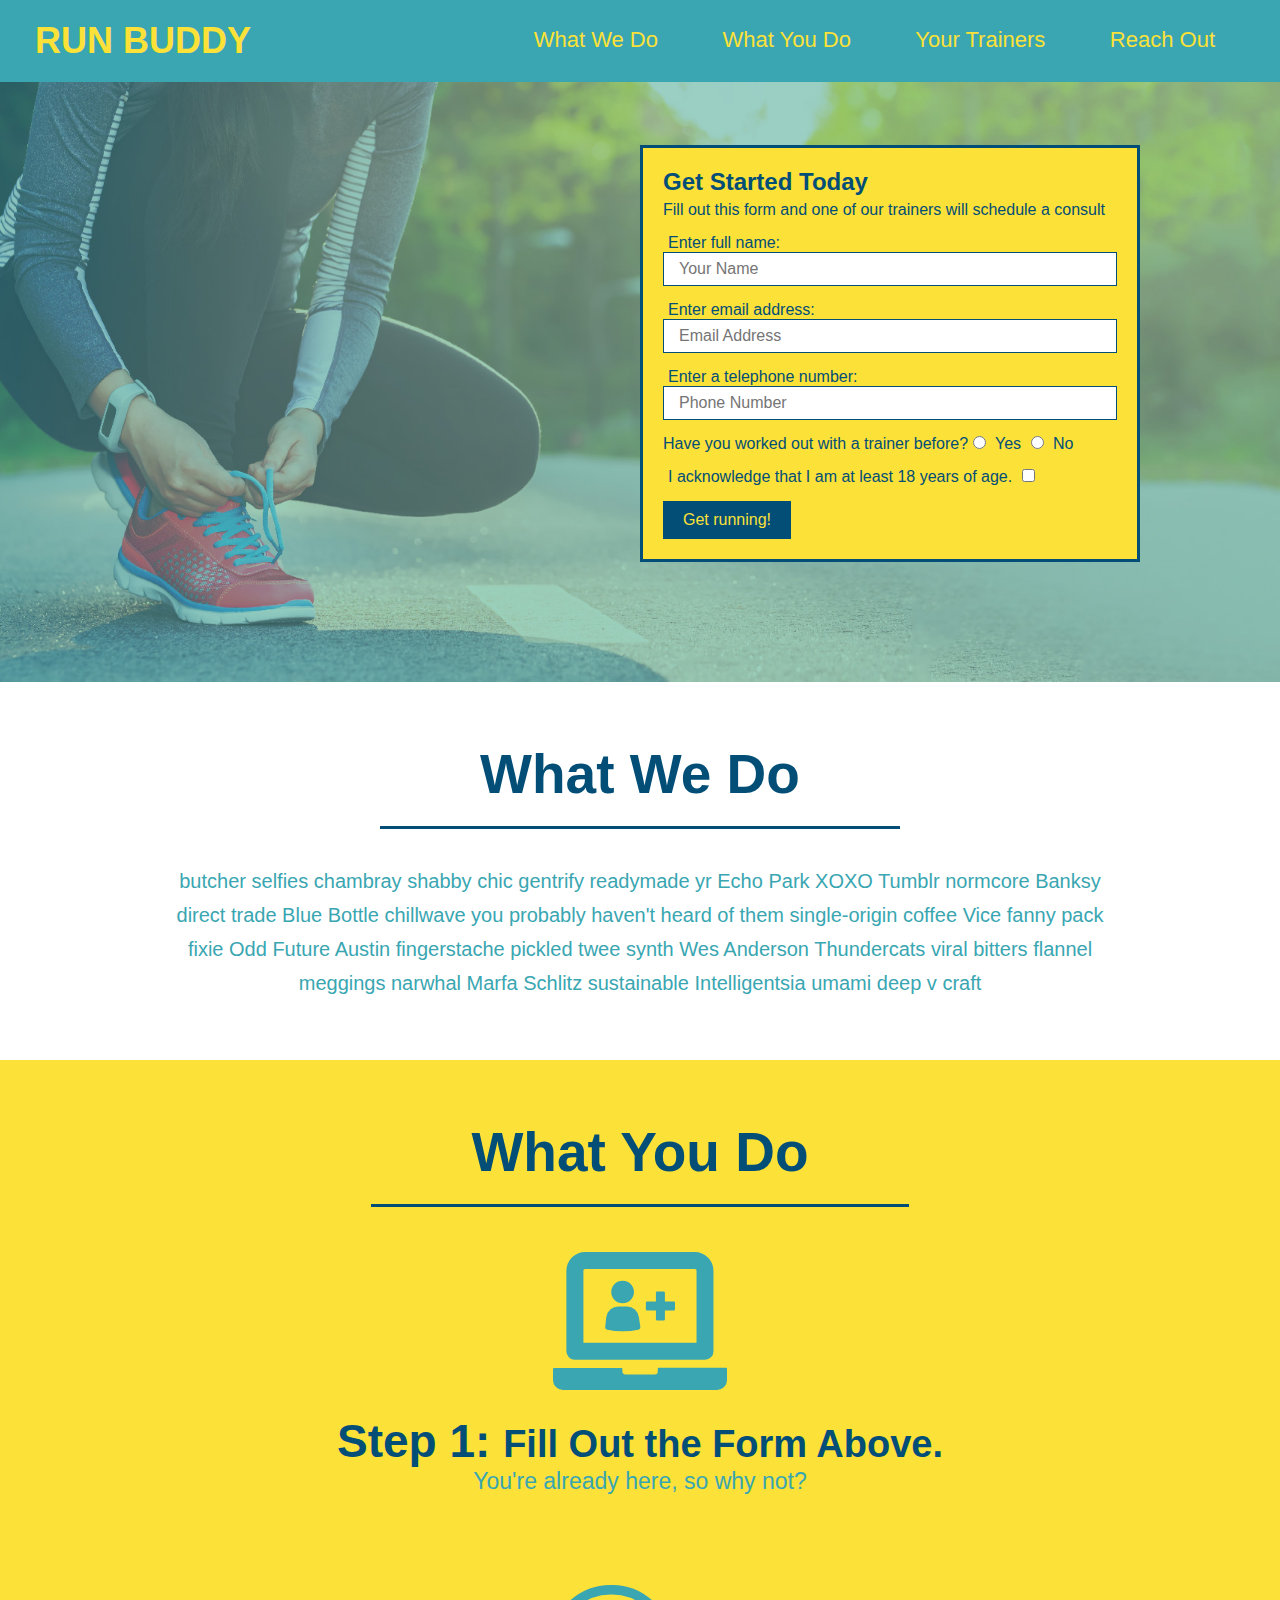
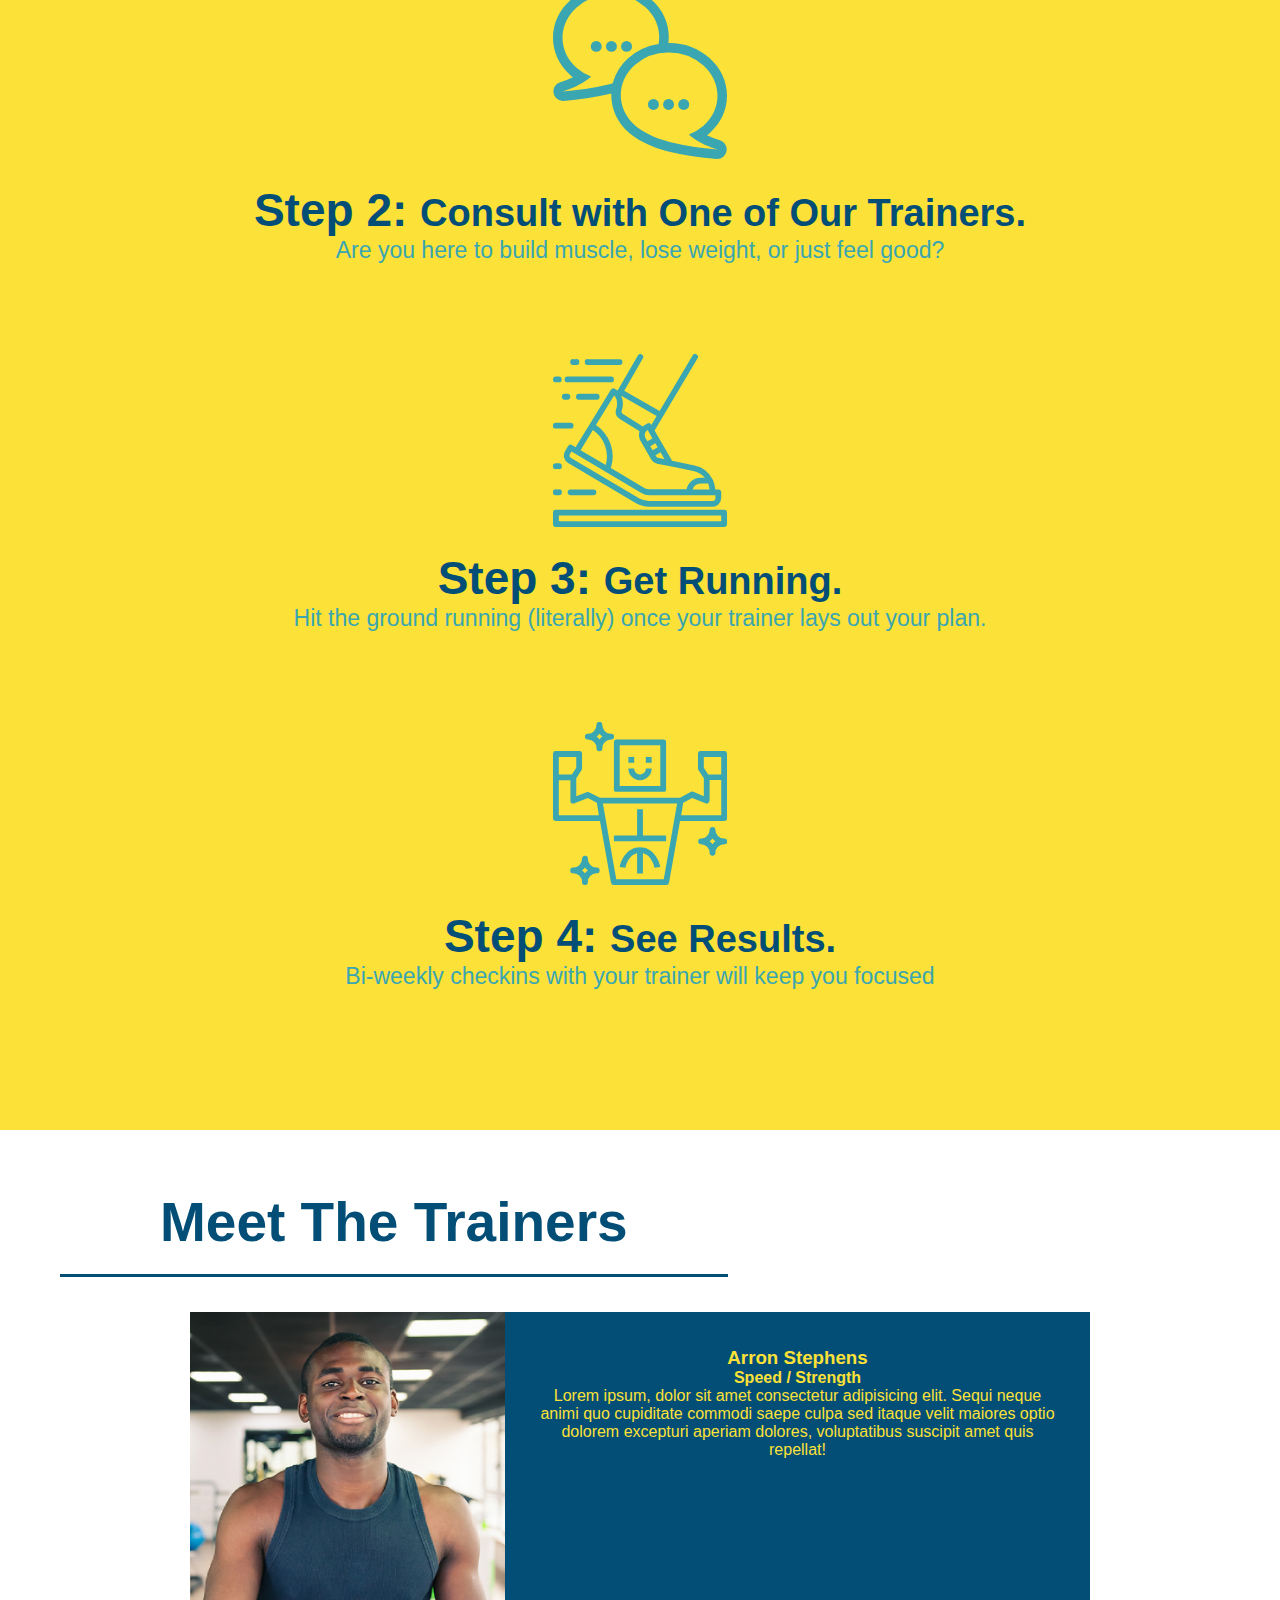
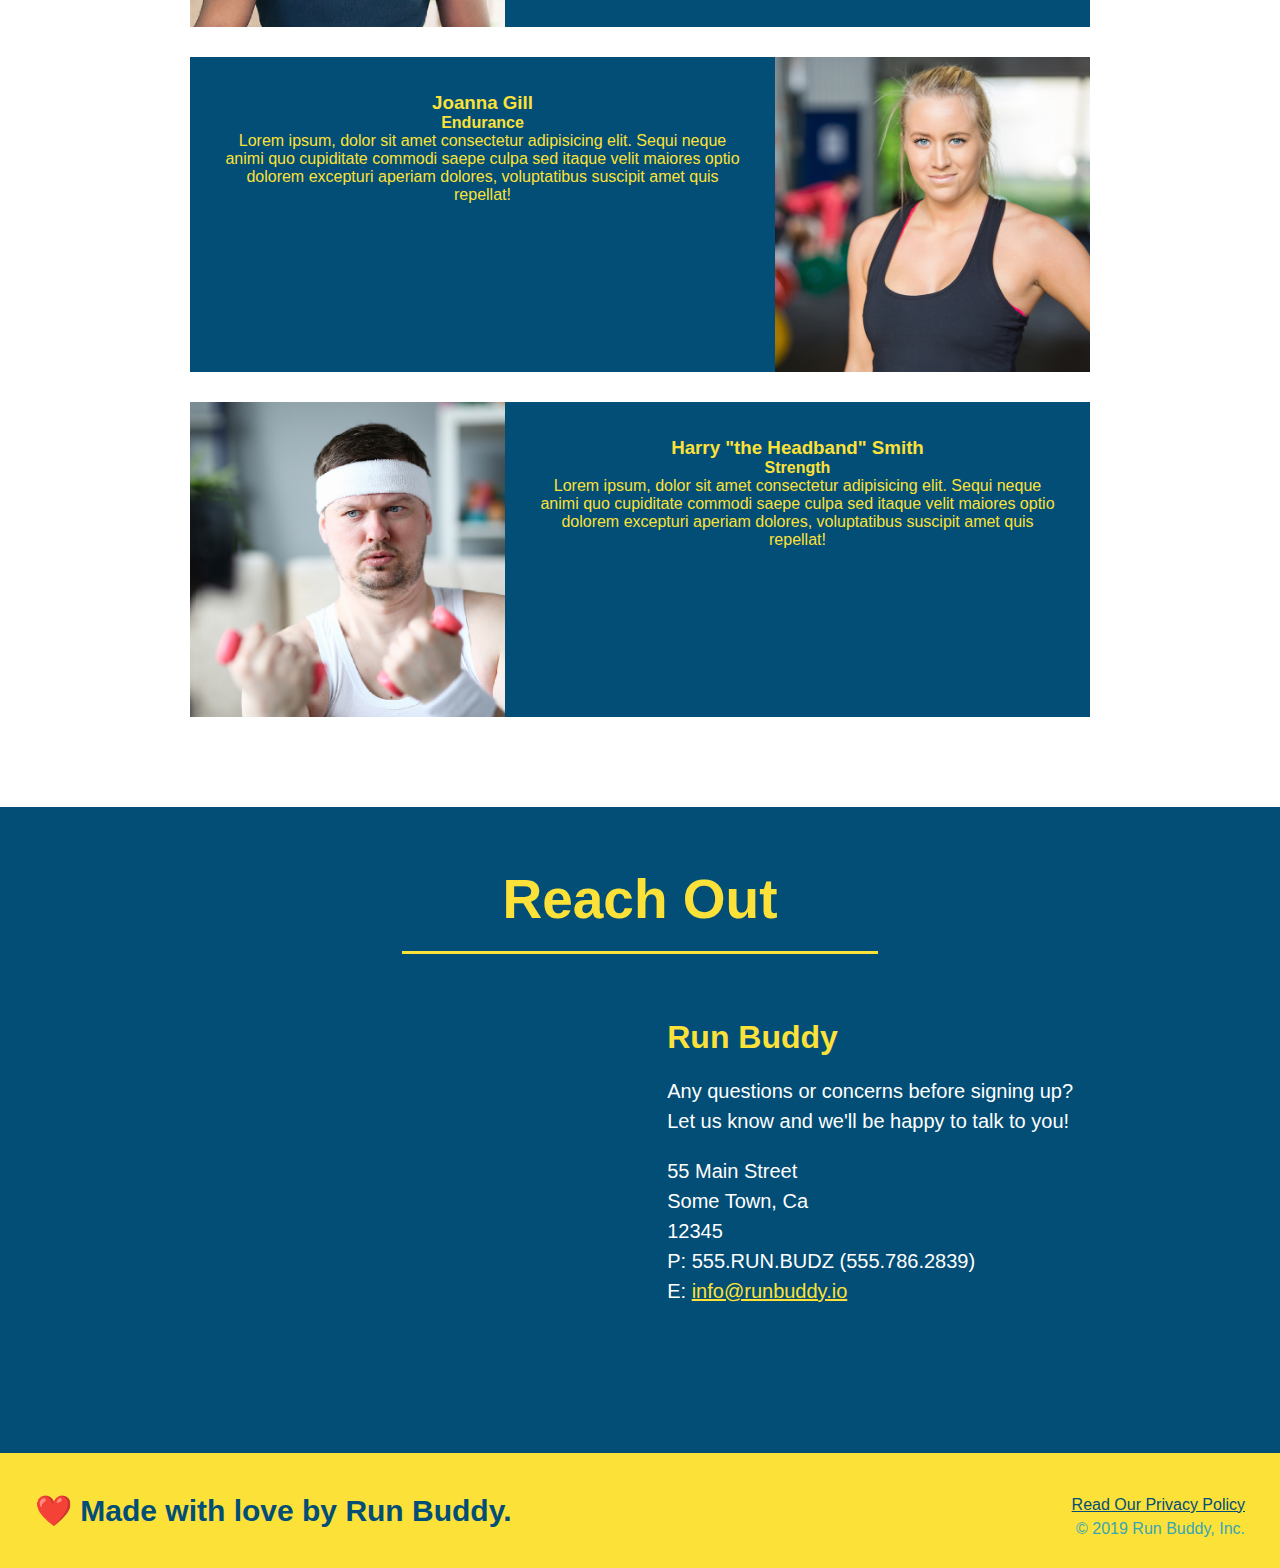
<file: Desktop/RUNBUDDY/index.html>
<!DOCTYPE html>
<html lang="en">

  <head>
    <meta charset="UTF-8" />
    <title>Run Buddy</title>
    <link rel="stylesheet" href="./assets/css/styles.css"/>
  </head>
  
  <body>
    <!-- navigation -->
    <header>
      <h1>
        <a href="/"> 
          RUN BUDDY
        </a>
      </h1>
      <nav>
         <ul>
           <li>
            <a href="#what-we-do">What We Do</a>
          </li>
          <li>
            <a href="#what-you-do">What You Do</a>
          </li>
          <li>
            <a href="#your-trainers">Your Trainers</a>
          </li>
          <li>
            <a href="#reach-out">Reach Out</a>
          </li>
        </ul>
      </nav>
    </header>
  
    <!-- hero/jumbotron -->
    <section class="hero">
      <div class="hero-form">
        <h3>Get Started Today</h3>
        <p>Fill out this form and one of our trainers will schedule a consult</p>
        <form>
          <label for="name">Enter full name:</label>
          <input type="text" placeholder="Your Name" name="name" id="name" class="form-input" />
          <label for="email">Enter email address:</label>
          <input type="text" placeholder="Email Address" name="email" id="email" class="form-input" />
          <label for="phone">Enter a telephone number:</label>
          <input type="text" placeholder="Phone Number" name="phone" id="phone" class="form-input" />
          <p>
            Have you worked out with a trainer before?
            <input type="radio" name="trainer-confirm" id="trainer-yes" />
            <label for="trainer-yes">Yes</label>
            <input type="radio" name="trainer-confirm" id="trainer-no" />
            <label for="trainer-no">No</label>
          </p>
          <p>
            <label for="checkbox">
              I acknowledge that I am at least 18 years of age.
            </label>
            <input type="checkbox" name="checkpoint1" id="checkbox" />
          </p>
          <button type="submit">
            Get running!
          </button>
        </form>
      </div>
    </section>
  
    <!-- "what we do" section -->
    <section id="what-we-do" class="intro">
      <h2 class="section-title primary-border">What We Do</h2>
      <p>
        butcher selfies chambray shabby chic gentrify readymade yr Echo Park XOXO Tumblr normcore Banksy direct trade Blue
        Bottle chillwave you probably haven't heard of them single-origin coffee Vice fanny pack fixie Odd Future Austin
        fingerstache pickled twee synth Wes Anderson Thundercats viral bitters flannel meggings narwhal Marfa Schlitz
        sustainable Intelligentsia umami deep v craft
      </p>
    </section>
  
    <!-- "what you do" section -->
    <section id="what-you-do" class="steps">
      <h2 class="section-title secondary-border">What You Do</h2>
  
      <div>
        <img src="./assets/images/step-1.svg" alt="" />
        <h3>Step 1: <span>Fill Out the Form Above.</span></h3>
        <p>You're already here, so why not?</p>
      </div>
  
      <div>
        <img src="./assets/images/step-2.svg" alt="" />
        <h3>Step 2: <span>Consult with One of Our Trainers.</span></h3>
        <p>Are you here to build muscle, lose weight, or just feel good?</p>
      </div>
  
      <div>
        <img src="./assets/images/step-3.svg" alt="" />
        <h3>Step 3: <span>Get Running.</span></h3>
        <p>Hit the ground running (literally) once your trainer lays out your plan.</p>
      </div>
  
      <div>
        <img src="./assets/images/step-4.svg" alt="" />
        <h3>Step 4: <span>See Results.</span></h3>
        <p>Bi-weekly checkins with your trainer will keep you focused</p>
      </div>
    </section>
  
    <!-- "meet the trainers" section -->
    <section id="your-trainers" class="trainers">
      <h2 class="section-title primary-border">
        Meet The Trainers
      </h2>
      <!-- first trainer bio -->
       <article class="trainer">
        <img src="./assets/images/trainer-1.jpg" alt="Arron Stephens in his workout clothes, ready to pump iron" />
        <div class="trainer-bio">
          <h3>Arron Stephens</h3>
          <h4>Speed / Strength</h4>
          <p>
            Lorem ipsum, dolor sit amet consectetur adipisicing elit. Sequi neque animi quo cupiditate commodi saepe culpa sed
            itaque velit maiores optio dolorem excepturi aperiam dolores, voluptatibus suscipit amet quis repellat!
          </p>
        </div>
      </article>

      <!-- second trainer bio -->
      <article class="trainer">
        <div class="trainer-bio text-right">
          <h3>Joanna Gill</h3>
          <h4>Endurance</h4>
          <p>
            Lorem ipsum, dolor sit amet consectetur adipisicing elit. Sequi neque animi quo cupiditate commodi saepe culpa sed
            itaque velit maiores optio dolorem excepturi aperiam dolores, voluptatibus suscipit amet quis repellat!
          </p>
        </div>
        <img src="./assets/images/trainer-2.jpg" alt="Joanna Gill cooling off after a workout" />
      </article>
      
      <!-- third trainer bio -->
      <article class="trainer">
        <img src="./assets/images/trainer-3.jpg" alt="Harry Smith wearing a headband and lifting comically small pink weights" />
        <div class="trainer-bio text-left">
          <h3>Harry "the Headband" Smith</h3>
          <h4>Strength</h4>
          <p>
            Lorem ipsum, dolor sit amet consectetur adipisicing elit. Sequi neque animi quo cupiditate commodi saepe culpa sed
            itaque velit maiores optio dolorem excepturi aperiam dolores, voluptatibus suscipit amet quis repellat!
          </p>
        </div>
      </article>
    </section>
  
    <!-- "reach out" section -->
    <section id="reach-out" class="contact" >
      <h2 class="section-title secondary-border">
        Reach Out
      </h2>
        <div class="contact-info">
          <iframe 
          src="https://www.google.com/maps/embed?pb=!1m18!1m12!1m3!1d3592.7608196846545!2d-80.28335920000002!3d25.778462600000015!2m3!1f0!2f0!3f0!3m2!1i1024!2i768!4f13.1!3m3!1m2!1s0x88d9b9dbc14c3b75%3A0x4cf5678cd8d47d7d!2s5375%20NW%207th%20St%2C%20Miami%2C%20FL%2033126!5e0!3m2!1sen!2sus!4v1655868677681!5m2!1sen!2sus" 
          width="400" 
          height="400" 
          style="border:0;"
         allowfullscreen="" 
         loading="lazy" 
         referrerpolicy="no-referrer-when-downgrade">
        </iframe>

        <div>
          <h3>Run Buddy</h3>
          <p>
            Any questions or concerns before signing up?
            <br />
            Let us know and we'll be happy to talk to you!
          </p>
          <address>
            55 Main Street <br/>
            Some Town, Ca <br/>
            12345<br />
            P: 555.RUN.BUDZ (555.786.2839)<br/>
            E: <a href="mailto:info@runbuddy.io">info@runbuddy.io</a>
          </address>
        </div>
      </div>
    </section>
  
    <!-- footer -->
    <footer>
      <h2>❤️ Made with love by Run Buddy.</h2>
      <div>
        <a href="#">Read Our Privacy Policy</a><br />
        &copy; 2019 Run Buddy, Inc.
      </div>
    </footer>
  </body>
  
  </html>
</file>
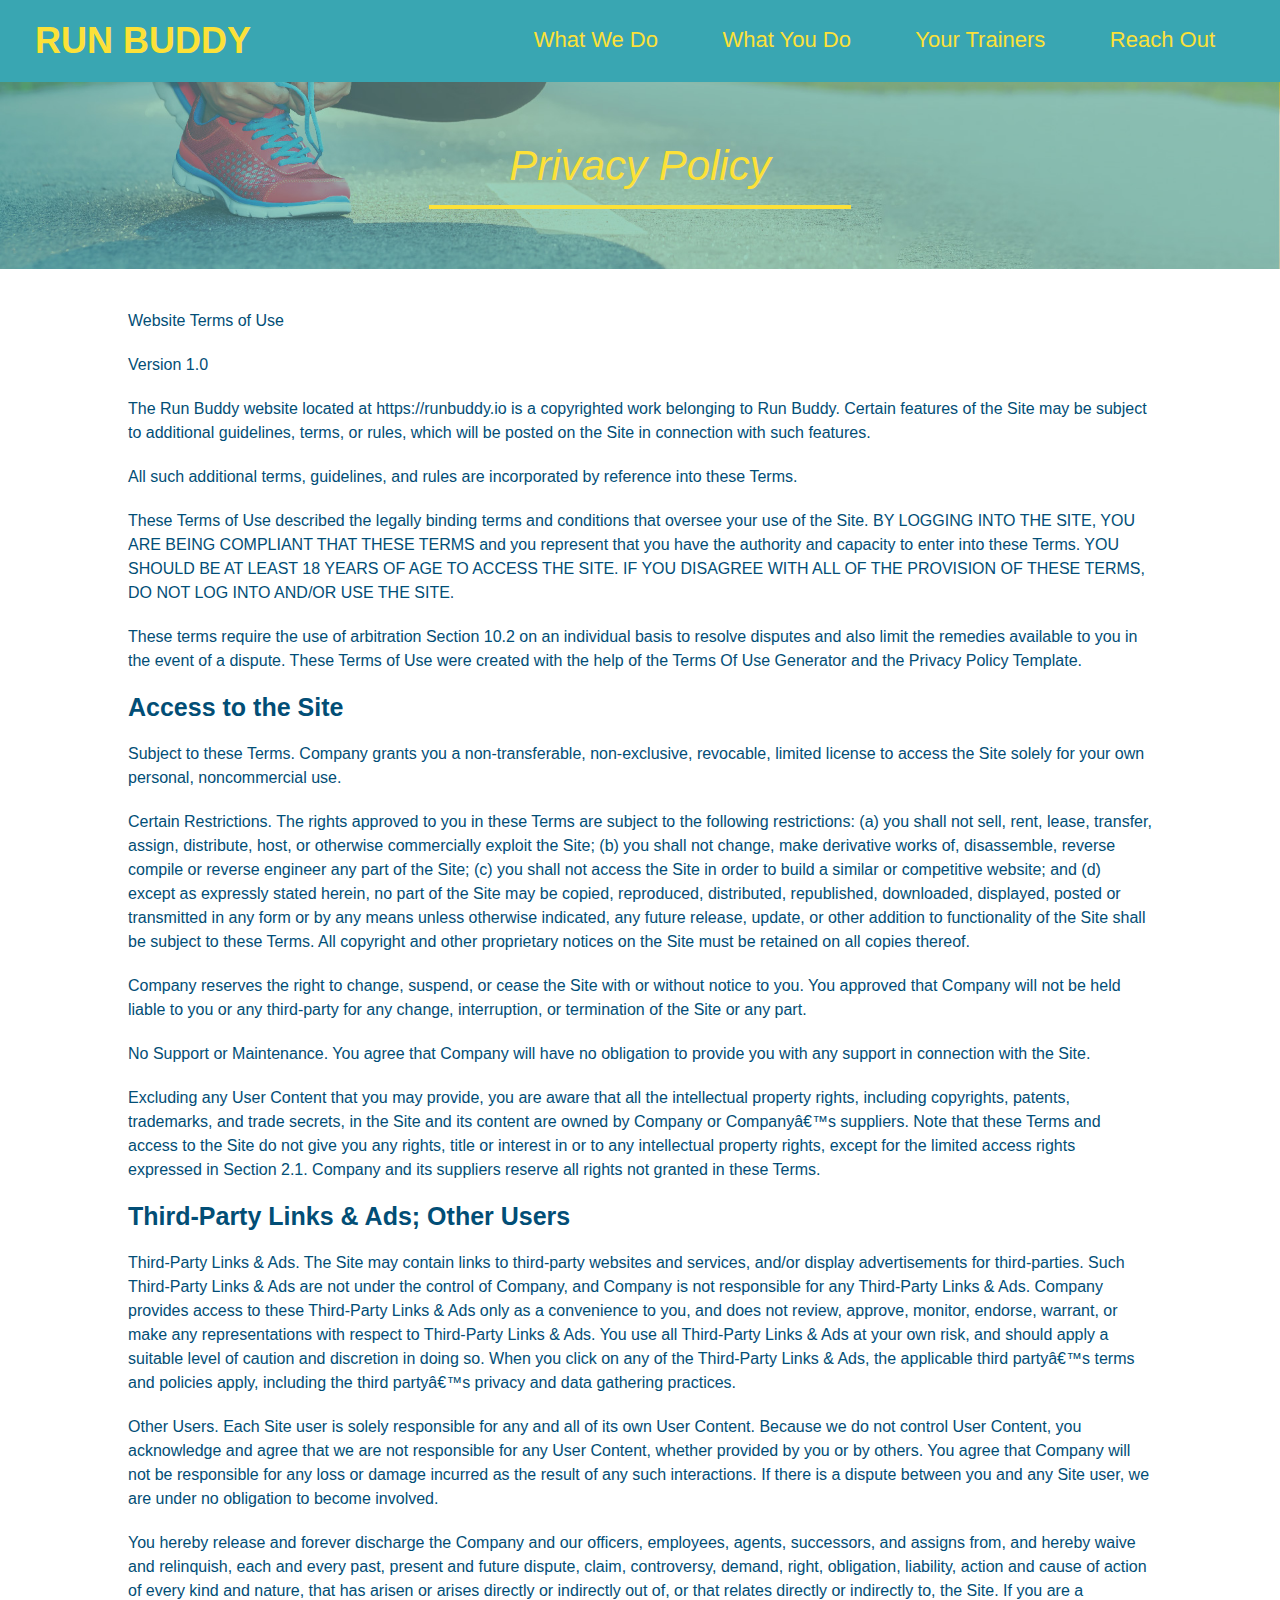
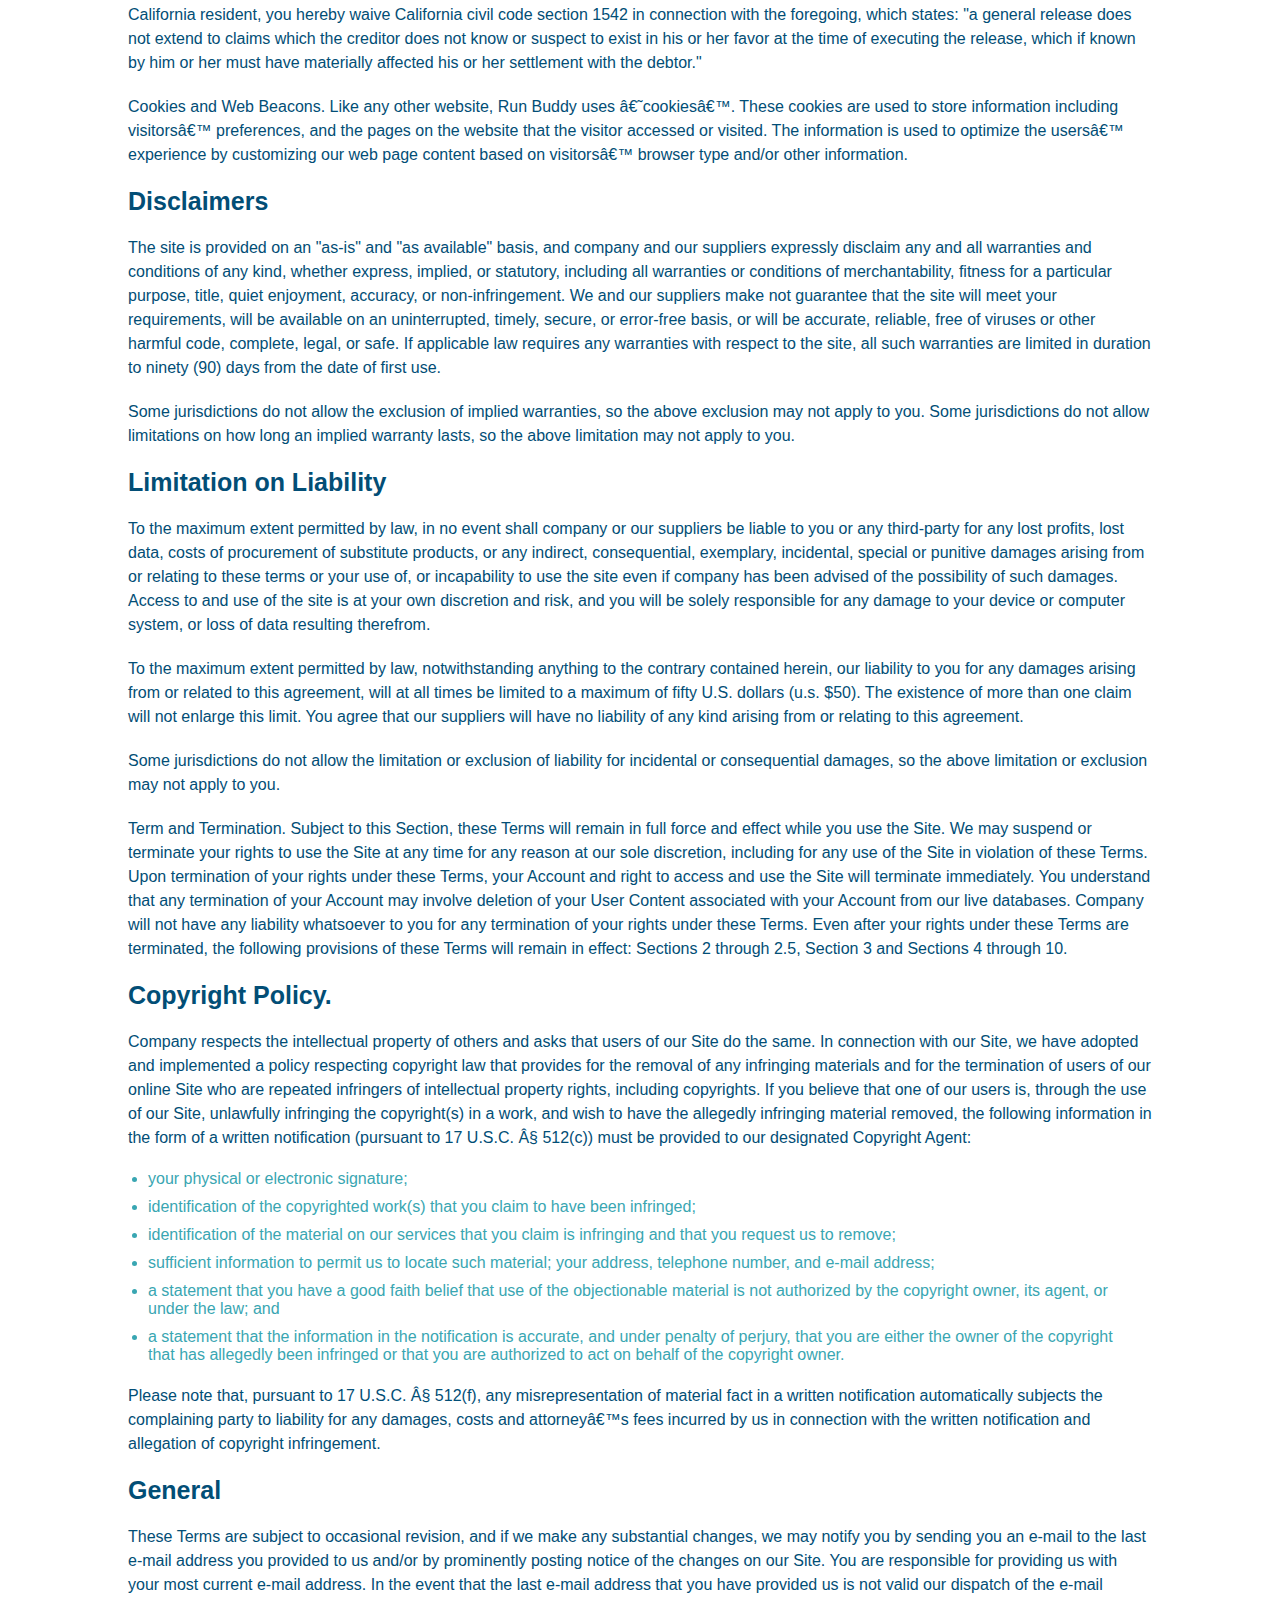
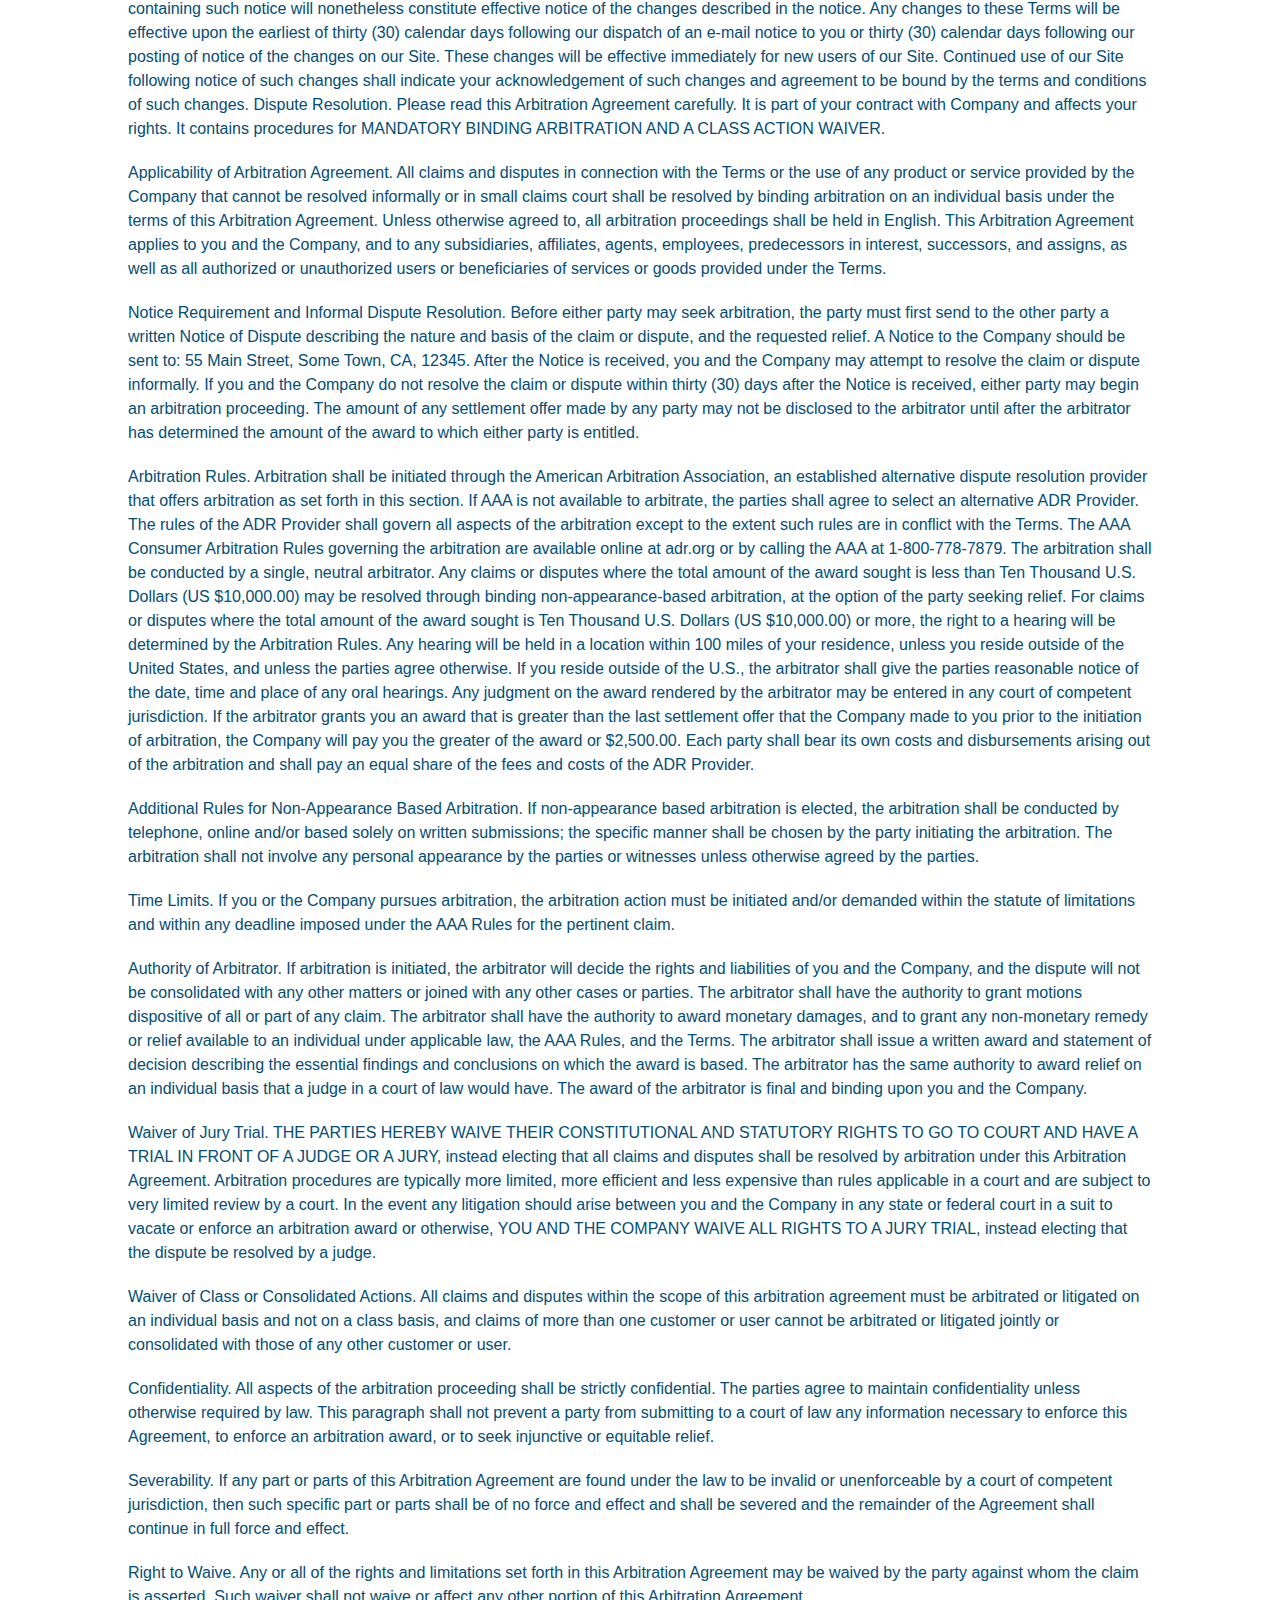
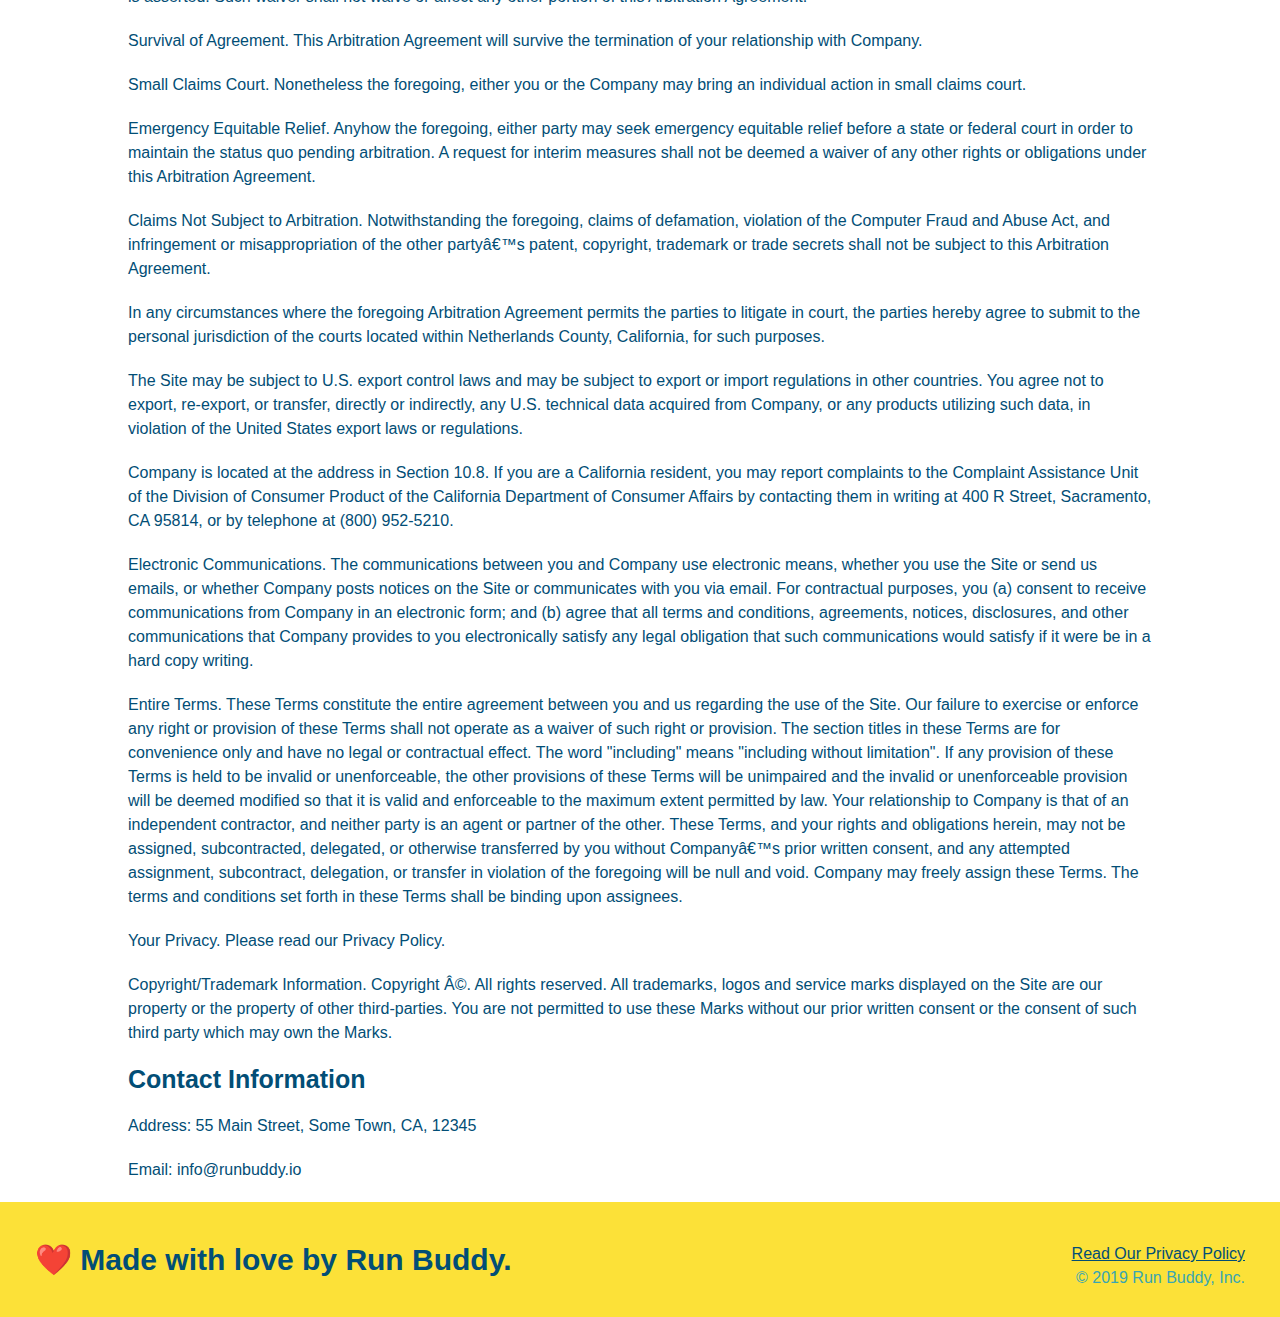
<file: Desktop/RUNBUDDY/privacy-policy.html>
<!DOCTYPE html>
<html lang="en">

<head>
  <meta charset="UTF-8" />
  <title>Privacy Policy - Run Buddy</title>
  <link rel="stylesheet" href="./assets/css/styles.css" />
  <link rel="stylesheet" href="./assets/css/secondary-styles.css" />

</head>

<body>
  <header>
    <h1>
      <a href="/">
        RUN BUDDY
      </a>
    </h1>
    <nav>
      <ul>
        <li>
          <a href="./index.html#what-we-do">What We Do</a>
        </li>
        <li>
          <a href="./index.html#what-you-do">What You Do</a>
        </li>
        <li>
          <a href="./index.html#your-trainers">Your Trainers</a>
        </li>
        <li>
          <a href="./index.html#reach-out">Reach Out</a>
        </li>
      </ul>
    </nav>
  </header>

  <section class="hero">
    <h2 class="page-title">
      Privacy Policy
    </h2>
  </section>

  <article class="secondary-content">

    <p>
      Website Terms of Use
    </p>

    <p>
      Version 1.0
    </p>

    <p>
      The Run Buddy website located at https://runbuddy.io is a copyrighted work belonging to Run Buddy. Certain
      features of the Site may be subject to additional guidelines, terms, or rules, which will be posted on the Site
      in connection with such features.
    </p>

    <p>
      All such additional terms, guidelines, and rules are incorporated by reference into these Terms.
    </p>

    <p>
      These Terms of Use described the legally binding terms and conditions that oversee your use of the Site. BY
      LOGGING INTO THE SITE, YOU ARE BEING COMPLIANT THAT THESE TERMS and you represent that you have the authority
      and capacity to enter into these Terms. YOU SHOULD BE AT LEAST 18 YEARS OF AGE TO ACCESS THE SITE. IF YOU
      DISAGREE WITH ALL OF THE PROVISION OF THESE TERMS, DO NOT LOG INTO AND/OR USE THE SITE.
    </p>

    <p>
      These terms require the use of arbitration Section 10.2 on an individual basis to resolve disputes and also
      limit the remedies available to you in the event of a dispute. These Terms of Use were created with the help of
      the Terms Of Use Generator and the Privacy Policy Template.
    </p>

    <h3>
      Access to the Site
    </h3>

    <p>
      Subject to these Terms. Company grants you a non-transferable, non-exclusive, revocable, limited license to
      access the Site solely for your own personal, noncommercial use.
    </p>

    <p>
      Certain Restrictions. The rights approved to you in these Terms are subject to the following restrictions: (a)
      you shall not sell, rent, lease, transfer, assign, distribute, host, or otherwise commercially exploit the Site;
      (b) you shall not change, make derivative works of, disassemble, reverse compile or reverse engineer any part of
      the Site; (c) you shall not access the Site in order to build a similar or competitive website; and (d) except
      as expressly stated herein, no part of the Site may be copied, reproduced, distributed, republished, downloaded,
      displayed, posted or transmitted in any form or by any means unless otherwise indicated, any future release,
      update, or other addition to functionality of the Site shall be subject to these Terms. All copyright and other
      proprietary notices on the Site must be retained on all copies thereof.
    </p>

    <p>
      Company reserves the right to change, suspend, or cease the Site with or without notice to you. You approved
      that Company will not be held liable to you or any third-party for any change, interruption, or termination of
      the Site or any part.
    </p>

    <p>
      No Support or Maintenance. You agree that Company will have no obligation to provide you with any support in
      connection with the Site.
    </p>

    <p>
      Excluding any User Content that you may provide, you are aware that all the intellectual property rights,
      including copyrights, patents, trademarks, and trade secrets, in the Site and its content are owned by Company
      or Companyâ€™s suppliers. Note that these Terms and access to the Site do not give you any rights, title or
      interest in or to any intellectual property rights, except for the limited access rights expressed in Section
      2.1. Company and its suppliers reserve all rights not granted in these Terms.
    </p>

    <h3>
      Third-Party Links & Ads; Other Users
    </h3>

    <p>
      Third-Party Links & Ads. The Site may contain links to third-party websites and services, and/or display
      advertisements for third-parties. Such Third-Party Links & Ads are not under the control of Company, and Company
      is not responsible for any Third-Party Links & Ads. Company provides access to these Third-Party Links & Ads
      only as a convenience to you, and does not review, approve, monitor, endorse, warrant, or make any
      representations with respect to Third-Party Links & Ads. You use all Third-Party Links & Ads at your own risk,
      and should apply a suitable level of caution and discretion in doing so. When you click on any of the
      Third-Party Links & Ads, the applicable third partyâ€™s terms and policies apply, including the third partyâ€™s
      privacy and data gathering practices.
    </p>

    <p>
      Other Users. Each Site user is solely responsible for any and all of its own User Content. Because we do not
      control User Content, you acknowledge and agree that we are not responsible for any User Content, whether
      provided by you or by others. You agree that Company will not be responsible for any loss or damage incurred as
      the result of any such interactions. If there is a dispute between you and any Site user, we are under no
      obligation to become involved.
    </p>

    <p>
      You hereby release and forever discharge the Company and our officers, employees, agents, successors, and
      assigns from, and hereby waive and relinquish, each and every past, present and future dispute, claim,
      controversy, demand, right, obligation, liability, action and cause of action of every kind and nature, that has
      arisen or arises directly or indirectly out of, or that relates directly or indirectly to, the Site. If you are
      a California resident, you hereby waive California civil code section 1542 in connection with the foregoing,
      which states: "a general release does not extend to claims which the creditor does not know or suspect to exist
      in his or her favor at the time of executing the release, which if known by him or her must have materially
      affected his or her settlement with the debtor."
    </p>

    <p>
      Cookies and Web Beacons. Like any other website, Run Buddy uses â€˜cookiesâ€™. These cookies are used to store
      information including visitorsâ€™ preferences, and the pages on the website that the visitor accessed or visited.
      The information is used to optimize the usersâ€™ experience by customizing our web page content based on
      visitorsâ€™
      browser type and/or other information.
    </p>

    <h3>
      Disclaimers
    </h3>

    <p>
      The site is provided on an "as-is" and "as available" basis, and company and our suppliers expressly disclaim
      any and all warranties and conditions of any kind, whether express, implied, or statutory, including all
      warranties or conditions of merchantability, fitness for a particular purpose, title, quiet enjoyment, accuracy,
      or non-infringement. We and our suppliers make not guarantee that the site will meet your requirements, will be
      available on an uninterrupted, timely, secure, or error-free basis, or will be accurate, reliable, free of
      viruses or other harmful code, complete, legal, or safe. If applicable law requires any warranties with respect
      to the site, all such warranties are limited in duration to ninety (90) days from the date of first use.
    </p>

    <p>
      Some jurisdictions do not allow the exclusion of implied warranties, so the above exclusion may not apply to
      you. Some jurisdictions do not allow limitations on how long an implied warranty lasts, so the above limitation
      may not apply to you.
    </p>

    <h3>
      Limitation on Liability
    </h3>

    <p>
      To the maximum extent permitted by law, in no event shall company or our suppliers be liable to you or any
      third-party for any lost profits, lost data, costs of procurement of substitute products, or any indirect,
      consequential, exemplary, incidental, special or punitive damages arising from or relating to these terms or
      your use of, or incapability to use the site even if company has been advised of the possibility of such
      damages. Access to and use of the site is at your own discretion and risk, and you will be solely responsible
      for any damage to your device or computer system, or loss of data resulting therefrom.
    </p>

    <p>
      To the maximum extent permitted by law, notwithstanding anything to the contrary contained herein, our liability
      to you for any damages arising from or related to this agreement, will at all times be limited to a maximum of
      fifty U.S. dollars (u.s. $50). The existence of more than one claim will not enlarge this limit. You agree that
      our suppliers will have no liability of any kind arising from or relating to this agreement.
    </p>

    <p>
      Some jurisdictions do not allow the limitation or exclusion of liability for incidental or consequential
      damages, so the above limitation or exclusion may not apply to you.
    </p>

    <p>
      Term and Termination. Subject to this Section, these Terms will remain in full force and effect while you use
      the Site. We may suspend or terminate your rights to use the Site at any time for any reason at our sole
      discretion, including for any use of the Site in violation of these Terms. Upon termination of your rights under
      these Terms, your Account and right to access and use the Site will terminate immediately. You understand that
      any termination of your Account may involve deletion of your User Content associated with your Account from our
      live databases. Company will not have any liability whatsoever to you for any termination of your rights under
      these Terms. Even after your rights under these Terms are terminated, the following provisions of these Terms
      will remain in effect: Sections 2 through 2.5, Section 3 and Sections 4 through 10.
    </p>

    <h3>
      Copyright Policy.
    </h3>

    <p>
      Company respects the intellectual property of others and asks that users of our Site do the same. In connection
      with our Site, we have adopted and implemented a policy respecting copyright law that provides for the removal
      of any infringing materials and for the termination of users of our online Site who are repeated infringers of
      intellectual property rights, including copyrights. If you believe that one of our users is, through the use of
      our Site, unlawfully infringing the copyright(s) in a work, and wish to have the allegedly infringing material
      removed, the following information in the form of a written notification (pursuant to 17 U.S.C. Â§ 512(c)) must
      be provided to our designated Copyright Agent:
    </p>

    <ul>
      <li>
        your physical or electronic signature;
      </li>
      <li>
        identification of the copyrighted work(s) that you claim to have been infringed;
      </li>
      <li>
        identification of the material on our services that you claim is infringing and that you request us to remove;
      </li>
      <li>
        sufficient information to permit us to locate such material; your address, telephone number, and e-mail
        address;
      </li>
      <li>
        a statement that you have a good faith belief that use of the objectionable material is not authorized by the
        copyright owner, its agent, or under the law; and
      </li>
      <li>
        a statement that the information in the notification is accurate, and under penalty of perjury, that you are
        either the owner of the copyright that has allegedly been infringed or that you are authorized to act on
        behalf of the copyright owner.
      </li>
    </ul>

    <p>
      Please note that, pursuant to 17 U.S.C. Â§ 512(f), any misrepresentation of material fact in a written
      notification automatically subjects the complaining party to liability for any damages, costs and attorneyâ€™s
      fees incurred by us in connection with the written notification and allegation of copyright infringement.
    </p>

    <h3>
      General
    </h3>

    <p>
      These Terms are subject to occasional revision, and if we make any substantial changes, we may notify you by
      sending you an e-mail to the last e-mail address you provided to us and/or by prominently posting notice of the
      changes on our Site. You are responsible for providing us with your most current e-mail address. In the event
      that the last e-mail address that you have provided us is not valid our dispatch of the e-mail containing such
      notice will nonetheless constitute effective notice of the changes described in the notice. Any changes to these
      Terms will be effective upon the earliest of thirty (30) calendar days following our dispatch of an e-mail
      notice to you or thirty (30) calendar days following our posting of notice of the changes on our Site. These
      changes will be effective immediately for new users of our Site. Continued use of our Site following notice of
      such changes shall indicate your acknowledgement of such changes and agreement to be bound by the terms and
      conditions of such changes. Dispute Resolution. Please read this Arbitration Agreement carefully. It is part of
      your contract with Company and affects your rights. It contains procedures for MANDATORY BINDING ARBITRATION AND
      A CLASS ACTION WAIVER.
    </p>

    <p>
      Applicability of Arbitration Agreement. All claims and disputes in connection with the Terms or the use of any
      product or service provided by the Company that cannot be resolved informally or in small claims court shall be
      resolved by binding arbitration on an individual basis under the terms of this Arbitration Agreement. Unless
      otherwise agreed to, all arbitration proceedings shall be held in English. This Arbitration Agreement applies to
      you and the Company, and to any subsidiaries, affiliates, agents, employees, predecessors in interest,
      successors, and assigns, as well as all authorized or unauthorized users or beneficiaries of services or goods
      provided under the Terms.
    </p>

    <p>
      Notice Requirement and Informal Dispute Resolution. Before either party may seek arbitration, the party must
      first send to the other party a written Notice of Dispute describing the nature and basis of the claim or
      dispute, and the requested relief. A Notice to the Company should be sent to: 55 Main Street, Some Town, CA,
      12345. After the Notice is received, you and the Company may attempt to resolve the claim or dispute informally.
      If you and the Company do not resolve the claim or dispute within thirty (30) days after the Notice is received,
      either party may begin an arbitration proceeding. The amount of any settlement offer made by any party may not
      be disclosed to the arbitrator until after the arbitrator has determined the amount of the award to which either
      party is entitled.
    </p>

    <p>
      Arbitration Rules. Arbitration shall be initiated through the American Arbitration Association, an established
      alternative dispute resolution provider that offers arbitration as set forth in this section. If AAA is not
      available to arbitrate, the parties shall agree to select an alternative ADR Provider. The rules of the ADR
      Provider shall govern all aspects of the arbitration except to the extent such rules are in conflict with the
      Terms. The AAA Consumer Arbitration Rules governing the arbitration are available online at adr.org or by
      calling the AAA at 1-800-778-7879. The arbitration shall be conducted by a single, neutral arbitrator. Any
      claims or disputes where the total amount of the award sought is less than Ten Thousand U.S. Dollars (US
      $10,000.00) may be resolved through binding non-appearance-based arbitration, at the option of the party seeking
      relief. For claims or disputes where the total amount of the award sought is Ten Thousand U.S. Dollars (US
      $10,000.00) or more, the right to a hearing will be determined by the Arbitration Rules. Any hearing will be
      held in a location within 100 miles of your residence, unless you reside outside of the United States, and
      unless the parties agree otherwise. If you reside outside of the U.S., the arbitrator shall give the parties
      reasonable notice of the date, time and place of any oral hearings. Any judgment on the award rendered by the
      arbitrator may be entered in any court of competent jurisdiction. If the arbitrator grants you an award that is
      greater than the last settlement offer that the Company made to you prior to the initiation of arbitration, the
      Company will pay you the greater of the award or $2,500.00. Each party shall bear its own costs and
      disbursements arising out of the arbitration and shall pay an equal share of the fees and costs of the ADR
      Provider.
    </p>

    <p>
      Additional Rules for Non-Appearance Based Arbitration. If non-appearance based arbitration is elected, the
      arbitration shall be conducted by telephone, online and/or based solely on written submissions; the specific
      manner shall be chosen by the party initiating the arbitration. The arbitration shall not involve any personal
      appearance by the parties or witnesses unless otherwise agreed by the parties.
    </p>

    <p>
      Time Limits. If you or the Company pursues arbitration, the arbitration action must be initiated and/or demanded
      within the statute of limitations and within any deadline imposed under the AAA Rules for the pertinent claim.
    </p>

    <p>
      Authority of Arbitrator. If arbitration is initiated, the arbitrator will decide the rights and liabilities of
      you and the Company, and the dispute will not be consolidated with any other matters or joined with any other
      cases or parties. The arbitrator shall have the authority to grant motions dispositive of all or part of any
      claim. The arbitrator shall have the authority to award monetary damages, and to grant any non-monetary remedy
      or relief available to an individual under applicable law, the AAA Rules, and the Terms. The arbitrator shall
      issue a written award and statement of decision describing the essential findings and conclusions on which the
      award is based. The arbitrator has the same authority to award relief on an individual basis that a judge in a
      court of law would have. The award of the arbitrator is final and binding upon you and the Company.
    </p>

    <p>
      Waiver of Jury Trial. THE PARTIES HEREBY WAIVE THEIR CONSTITUTIONAL AND STATUTORY RIGHTS TO GO TO COURT AND HAVE
      A TRIAL IN FRONT OF A JUDGE OR A JURY, instead electing that all claims and disputes shall be resolved by
      arbitration under this Arbitration Agreement. Arbitration procedures are typically more limited, more efficient
      and less expensive than rules applicable in a court and are subject to very limited review by a court. In the
      event any litigation should arise between you and the Company in any state or federal court in a suit to vacate
      or enforce an arbitration award or otherwise, YOU AND THE COMPANY WAIVE ALL RIGHTS TO A JURY TRIAL, instead
      electing that the dispute be resolved by a judge.
    </p>

    <p>
      Waiver of Class or Consolidated Actions. All claims and disputes within the scope of this arbitration agreement
      must be arbitrated or litigated on an individual basis and not on a class basis, and claims of more than one
      customer or user cannot be arbitrated or litigated jointly or consolidated with those of any other customer or
      user.
    </p>

    <p>
      Confidentiality. All aspects of the arbitration proceeding shall be strictly confidential. The parties agree to
      maintain confidentiality unless otherwise required by law. This paragraph shall not prevent a party from
      submitting to a court of law any information necessary to enforce this Agreement, to enforce an arbitration
      award, or to seek injunctive or equitable relief.
    </p>

    <p>
      Severability. If any part or parts of this Arbitration Agreement are found under the law to be invalid or
      unenforceable by a court of competent jurisdiction, then such specific part or parts shall be of no force and
      effect and shall be severed and the remainder of the Agreement shall continue in full force and effect.
    </p>

    <p>
      Right to Waive. Any or all of the rights and limitations set forth in this Arbitration Agreement may be waived
      by the party against whom the claim is asserted. Such waiver shall not waive or affect any other portion of this
      Arbitration Agreement.
    </p>

    <p>
      Survival of Agreement. This Arbitration Agreement will survive the termination of your relationship with
      Company.
    </p>

    <p>
      Small Claims Court. Nonetheless the foregoing, either you or the Company may bring an individual action in small
      claims court.
    </p>

    <p>
      Emergency Equitable Relief. Anyhow the foregoing, either party may seek emergency equitable relief before a
      state or federal court in order to maintain the status quo pending arbitration. A request for interim measures
      shall not be deemed a waiver of any other rights or obligations under this Arbitration Agreement.
    </p>

    <p>
      Claims Not Subject to Arbitration. Notwithstanding the foregoing, claims of defamation, violation of the
      Computer Fraud and Abuse Act, and infringement or misappropriation of the other partyâ€™s patent, copyright,
      trademark or trade secrets shall not be subject to this Arbitration Agreement.
    </p>

    <p>
      In any circumstances where the foregoing Arbitration Agreement permits the parties to litigate in court, the
      parties hereby agree to submit to the personal jurisdiction of the courts located within Netherlands County,
      California, for such purposes.
    </p>

    <p>
      The Site may be subject to U.S. export control laws and may be subject to export or import regulations in other
      countries. You agree not to export, re-export, or transfer, directly or indirectly, any U.S. technical data
      acquired from Company, or any products utilizing such data, in violation of the United States export laws or
      regulations.
    </p>

    <p>
      Company is located at the address in Section 10.8. If you are a California resident, you may report complaints
      to the Complaint Assistance Unit of the Division of Consumer Product of the California Department of Consumer
      Affairs by contacting them in writing at 400 R Street, Sacramento, CA 95814, or by telephone at (800) 952-5210.
    </p>

    <p>
      Electronic Communications. The communications between you and Company use electronic means, whether you use the
      Site or send us emails, or whether Company posts notices on the Site or communicates with you via email. For
      contractual purposes, you (a) consent to receive communications from Company in an electronic form; and (b)
      agree that all terms and conditions, agreements, notices, disclosures, and other communications that Company
      provides to you electronically satisfy any legal obligation that such communications would satisfy if it were be
      in a hard copy writing.
    </p>

    <p>
      Entire Terms. These Terms constitute the entire agreement between you and us regarding the use of the Site. Our
      failure to exercise or enforce any right or provision of these Terms shall not operate as a waiver of such right
      or provision. The section titles in these Terms are for convenience only and have no legal or contractual
      effect. The word "including" means "including without limitation". If any provision of these Terms is held to be
      invalid or unenforceable, the other provisions of these Terms will be unimpaired and the invalid or
      unenforceable provision will be deemed modified so that it is valid and enforceable to the maximum extent
      permitted by law. Your relationship to Company is that of an independent contractor, and neither party is an
      agent or partner of the other. These Terms, and your rights and obligations herein, may not be assigned,
      subcontracted, delegated, or otherwise transferred by you without Companyâ€™s prior written consent, and any
      attempted assignment, subcontract, delegation, or transfer in violation of the foregoing will be null and void.
      Company may freely assign these Terms. The terms and conditions set forth in these Terms shall be binding upon
      assignees.
    </p>

    <p>
      Your Privacy. Please read our Privacy Policy.
    </p>

    <p>
      Copyright/Trademark Information. Copyright Â©. All rights reserved. All trademarks, logos and service marks
      displayed on the Site are our property or the property of other third-parties. You are not permitted to use
      these Marks without our prior written consent or the consent of such third party which may own the Marks.
    </p>

    <h3>
      Contact Information
    </h3>

    <p>
      Address: 55 Main Street, Some Town, CA, 12345
    </p>

    <p>
      Email: info@runbuddy.io
    </p>

  </article>


  <!-- footer -->
  <footer>
    <h2>❤️ Made with love by Run Buddy.</h2>
    <div>
      <a href="#">Read Our Privacy Policy</a><br />
      &copy; 2019 Run Buddy, Inc.
    </div>
  </footer>
</body>

</html>
</file>
<file: Desktop/RUNBUDDY/assets/css/styles.css>
* {
  margin: 0;
  padding: 0;
  box-sizing: border-box;
}

body {
  color: #39a6b2;
  font-family: Helvetica, Arial, sans-serif;
}


header {
  padding: 20px 35px;
  background-color: #39a6b2;
}

header h1 {
  font-weight: bold;
  font-size: 36px;
  color: #fce138;
  margin: 0;
  display: inline;
}
header a {
  text-decoration: none;
  color: #fce138;
}

header nav {
  float: right;
  margin: 7px 0;
}

header nav ul li {
  display: inline;
}

header nav ul li a {
  margin: 0 30px;
  font-weight: lighter;
  font-size: 22px;
}

footer {
  background: #fce138;
  width: 100%;
  padding: 40px 35px;
}

footer h2 {
  display: inline;
  color: #024e76;
  font-size: 30px;
  margin: 0;
}

footer div {
  float: right;
  line-height: 1.5;
  text-align: right;
}

footer a {
  color: #024e76;
}

section {
  padding: 60px;
}
/* Hero Style Starts */
.hero {
  background-image: url('../images/hero-bg.jpeg');
  height: 600px;
  background-size: cover;
  background-position: center;
  position: relative;
}
/* Hero Style End */

.hero-form {
  border: 3px solid #024e76;
  background-color: #fce138;
  padding: 20px;
  width: 500px;
  color: #024e76;
  position: absolute;
  bottom: 120px;
  right: 140px;
}

.hero-form h3 {
  font-size: 24px;
  margin: 0;
}
.hero-form p {
  margin: 5px 0 15px 0;
}

.form-input {
  border: 1px solid #024e76;
  display: block;
  padding: 7px 15px;
  font-size: 16px;
  color: #024e76;
  width: 100%;
  margin-bottom: 15px;
}

.hero-form label {
  margin: 0 5px;
}

.hero-form button {
  color: #fce138;
  background-color: #024e76;
  border: none;
  padding: 10px 20px;
  font-size: 16px;
}

.intro {
  text-align: center;
}

.intro p {
  line-height: 1.7;
  color: #39a6b2;
  width: 80%;
  font-size: 20px;
  margin: 0 auto;
}

.steps {
  text-align: center;
  background: #fce138;
}

.steps div {
  margin-bottom: 80px;
}

.steps img {
  width: 15%;
  margin: 10px 0;
}

.steps h3 {
  color: #024e76;
  font-size: 46px;
  margin-top: 10px;
}

.steps p {
  color: #39a6b2;
  font-size: 23px;
}

.steps span {
  font-size: 38px;
}

.section-title {
  font-size: 55px;
  color: #024e76;
  margin-bottom: 35px;
  padding: 0 100px 20px 100px;
  display: inline-block;
  border-bottom: 3px solid;
}

.primary-border {
  border-color: #fce138;
}

.secondary-border {
  border-color: #39a6b2;
}
.trainer {
  text-align: center;
}
.trainer {
  width: 900px;
  margin: 0 auto 30px auto;
  background: #024e76;
  color: #fce138;
  overflow: auto
}
.trainer img {
  width: 35%;
  float: left;
}

.trainer-bio {
  padding: 35px;
  float: left;
  width: 65%;
}
.section-title {
  font-size: 55px;
  display: inline-block;
  padding: 0 100px 20px 100px;
  border-bottom: 3px solid;
  margin-bottom: 35px;
  color: #024e76;
}
.contact {
  text-align: center;
  background: #024e76;
}
.contact h2 {
  color: #fce138;
}
.contact-info iframe {
  width: 400px;
  height: 400px;
}
.contact-info div {
  width: 410px;
  display: inline-block;
  vertical-align: top;
  text-align: left;
  margin: 30px 0 0 60px;
  color: white;
}
.contact-info h3 {
  color: #fce138;
  font-size: 32px;
}

.contact-info p, .contact-info address {
  margin: 20px 0;
  line-height: 1.5;
  font-size: 20px;
  font-style: normal;
}

.contact-info a {
  color: #fce138;
}
</file>
<file: Desktop/RUNBUDDY/assets/css/secondary-styles.css>
.hero {
  background-position: bottom;
  height: auto;
  text-align: center;
  margin-bottom: 40px;
}

.page-title {
  color: #fce138;
  display: inline-block;
  border-bottom: 4px solid #fce138;
  padding: 0 80px 15px 80px;
  font-weight: normal;
  font-size: 42px;
  font-style: italic;
}

.secondary-content {
  width: 80%;
  margin: 0 auto;
  color: #024e76;
}

.secondary-content h3 {
  font-size: 25px;
  margin: 20px 0;
}

.secondary-content p {
  font-size: 16px;
  line-height: 1.5;
  margin: 20px 0;
}

.secondary-content ul {
  margin: 15px 20px;
}

.secondary-content li {
  color: #39a6b2;
  margin: 10px 0;
}
</file>
